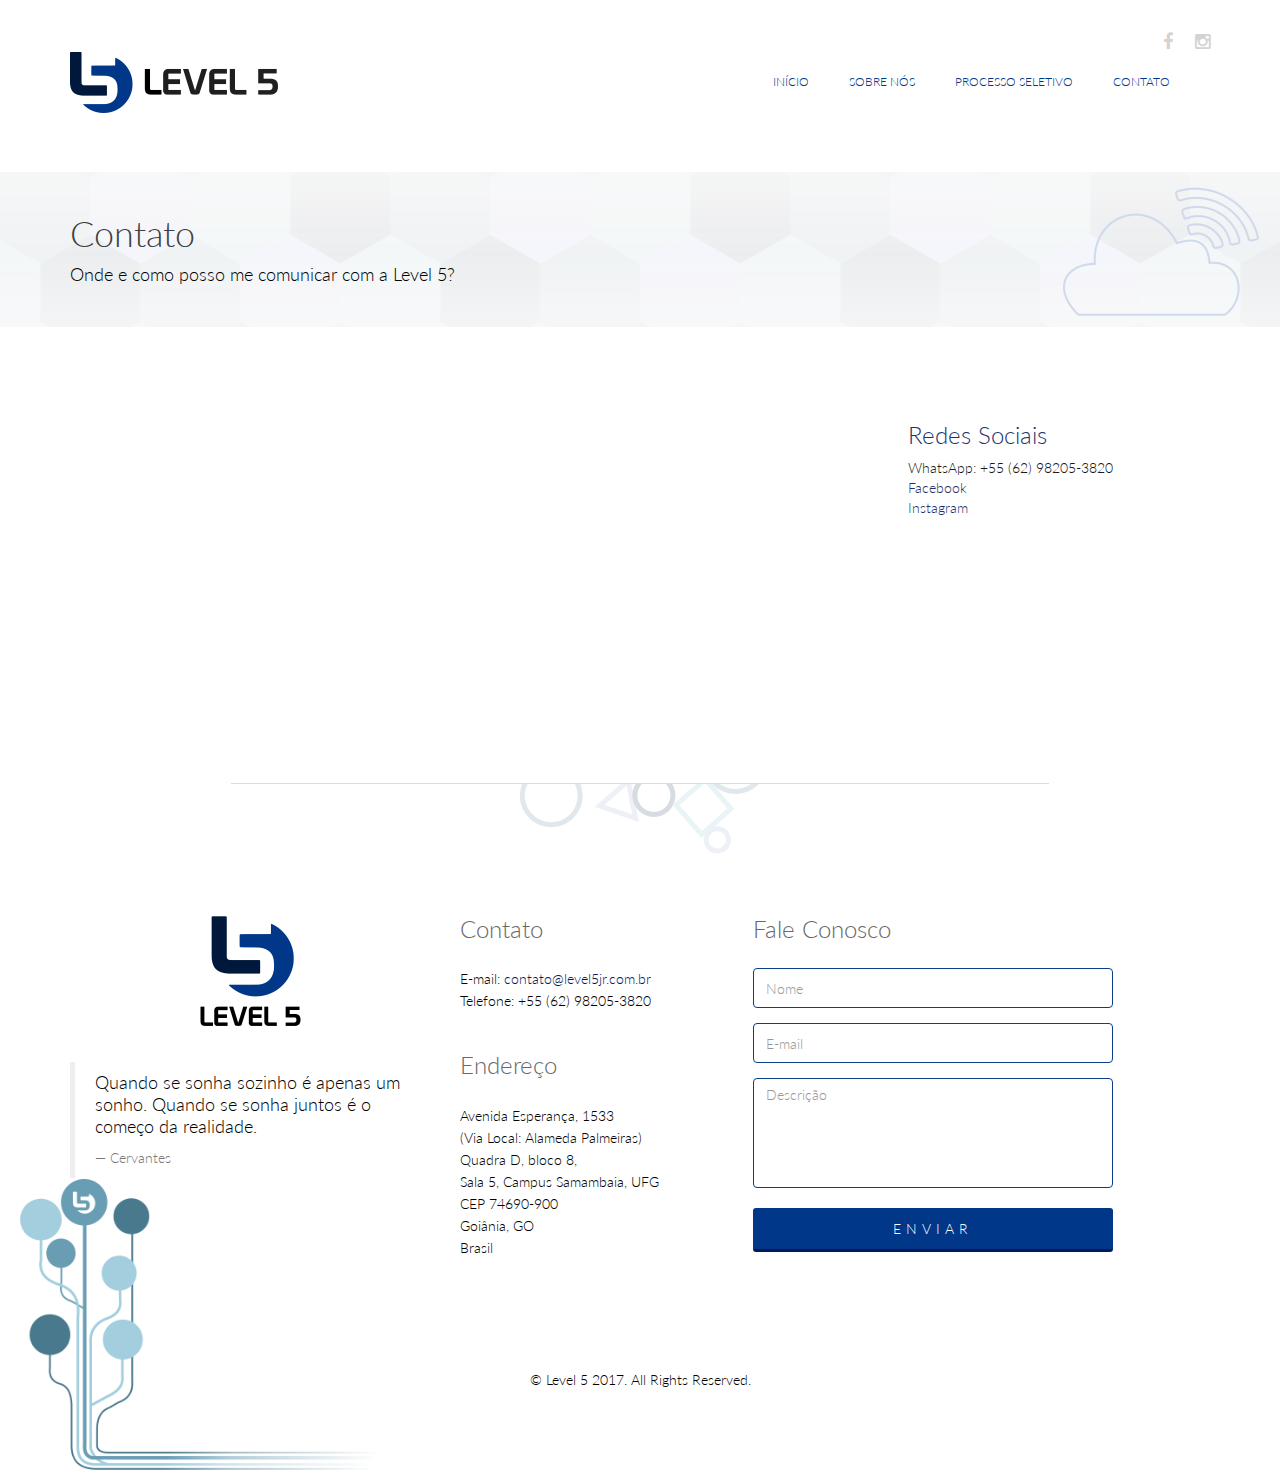
<file: contato.html>
<!DOCTYPE html>
<html lang="en">
<head>
    <meta charset="utf-8">
    <meta name="viewport" content="width=device-width, initial-scale=1.0">
    <meta name="description" content="">
    <meta name="author" content="">
    <title>Contato</title>
    <link href="css/bootstrap.min.css" rel="stylesheet">
    <link href="css/font-awesome.min.css" rel="stylesheet">
    <link href="css/prettyPhoto.css" rel="stylesheet"> 
    <link href="css/animate.min.css" rel="stylesheet"> 
	<link href="css/main.css" rel="stylesheet">
	<link href="css/responsive.css" rel="stylesheet">


    <script type="text/javascript" src="js/jquery.js"></script>
    <script>
        $(function(){ 
            $("#footerBody").load("footer.html"); 
        });
    </script>

    <!--[if lt IE 9]>
	    <script src="js/html5shiv.js"></script>
	    <script src="js/respond.min.js"></script>
    <![endif]-->       
    <link rel="shortcut icon" href="images/ico/favicon.ico">
    <link rel="apple-touch-icon-precomposed" sizes="144x144" href="images/ico/apple-touch-icon-144-precomposed.png">
    <link rel="apple-touch-icon-precomposed" sizes="114x114" href="images/ico/apple-touch-icon-114-precomposed.png">
    <link rel="apple-touch-icon-precomposed" sizes="72x72" href="images/ico/apple-touch-icon-72-precomposed.png">
    <link rel="apple-touch-icon-precomposed" href="images/ico/apple-touch-icon-57-precomposed.png">

    <!--Analytics-->
    <script>
        (function(i,s,o,g,r,a,m){i['GoogleAnalyticsObject']=r;i[r]=i[r]||function(){
        (i[r].q=i[r].q||[]).push(arguments)},i[r].l=1*new Date();a=s.createElement(o),
        m=s.getElementsByTagName(o)[0];a.async=1;a.src=g;m.parentNode.insertBefore(a,m)
        })(window,document,'script','https://www.google-analytics.com/analytics.js','ga');
        ga('create', 'UA-100625748-1', 'auto');
        ga('send', 'pageview');
    </script><!--/Analytics-->
</head><!--/head-->

<body>
	<header id="header">      
        <div class="container">
            <div class="row">
                <div class="col-sm-12 overflow">
                   <div class="social-icons pull-right">
                        <ul class="nav nav-pills">
                            <li><a href="https://www.facebook.com/level5jr" target="_blank"><i class="fa fa-facebook"></i></a></li>
                            <li><a href="https://www.instagram.com/level5jr" target="_blank"><i class="fa fa-instagram"></i></a></li>
                        </ul>
                    </div> 
                </div>
             </div>
        </div>
        <div class="navbar navbar-inverse" role="banner">
            <div class="container">
                <div class="navbar-header">
                    <button type="button" class="navbar-toggle" data-toggle="collapse" data-target=".navbar-collapse">
                        <span class="sr-only">Ativar Navegação</span>
                        <span class="icon-bar"></span>
                        <span class="icon-bar"></span>
                        <span class="icon-bar"></span>
                    </button>

                    <a class="navbar-brand" href="https://level5jr.com.br/">
                        <h1><img src="images/logo.png" alt="logo"></h1>
                    </a>
                    
                </div>
                <div class="collapse navbar-collapse">
                    <ul class="nav navbar-nav navbar-right">
                        <li class="active"><a href="home">Início</a></li>
                        <li class="active"><a href="sobre-nos">Sobre Nós</a></li>
                        <li class="active"><a href="processo-seletivo">Processo Seletivo</a></li>
                        <li class="active"><a href="contato">Contato</a></li>                   
                    </ul>
                </div>
            </div>
        </div>
    </header>
    <!--/#header-->    

    <section id="page-breadcrumb">
        <div class="vertical-center sun">
             <div class="container">
                <div class="row">
                    <div class="action">
                        <div class="col-sm-12">
                            <h1 class="title">Contato</h1>
                            <p>Onde e como posso me comunicar com a Level 5?</p>
                        </div>                        
                    </div>
                </div>
            </div>
        </div>
   </section>
    <!--/#action-->

    <section id="map-section">
        <div class="container">
            <!--<div id="gmap"></div>-->
            <iframe src="https://www.google.com/maps/embed?pb=!1m18!1m12!1m3!1d3823.4597892610323!2d-49.267877384442876!3d-16.603677847803702!2m3!1f0!2f0!3f0!3m2!1i1024!2i768!4f13.1!3m3!1m2!1s0x935ef34a3af34a83%3A0x85ab28395dfb6a8!2sLevel+5+Junior!5e0!3m2!1spt-BR!2sbr!4v1566353298832!5m2!1spt-BR!2sbr" width="1140" height="350" frameborder="0" style="border:0" allowfullscreen></iframe>
            <div class="contact-info">
                <h2>Redes Sociais</h2>
                <address>
                WhatsApp: +55 (62) 98205-3820 <br> 
                <a href="https://www.facebook.com/level5jr">Facebook</a><br> 
                <a href="https://www.instagram.com/level5jr">Instagram</a><br> 
                </address>
            </div>
        </div>
    </section> <!--/#map-section-->        

    <footer id="footer">
        <div id="footerBody"></div>
    </footer>
    <!--/#footer-->


    <script type="text/javascript" src="js/jquery.js"></script>
    <script type="text/javascript" src="js/bootstrap.min.js"></script>
    <script type="text/javascript" src="https://maps.google.com/maps/api/js?sensor=true"></script>
    <script type="text/javascript" src="js/gmaps.js"></script>
    <script type="text/javascript" src="js/wow.min.js"></script>
    <script type="text/javascript" src="js/main.js"></script>   
</body>
</html>
</file>
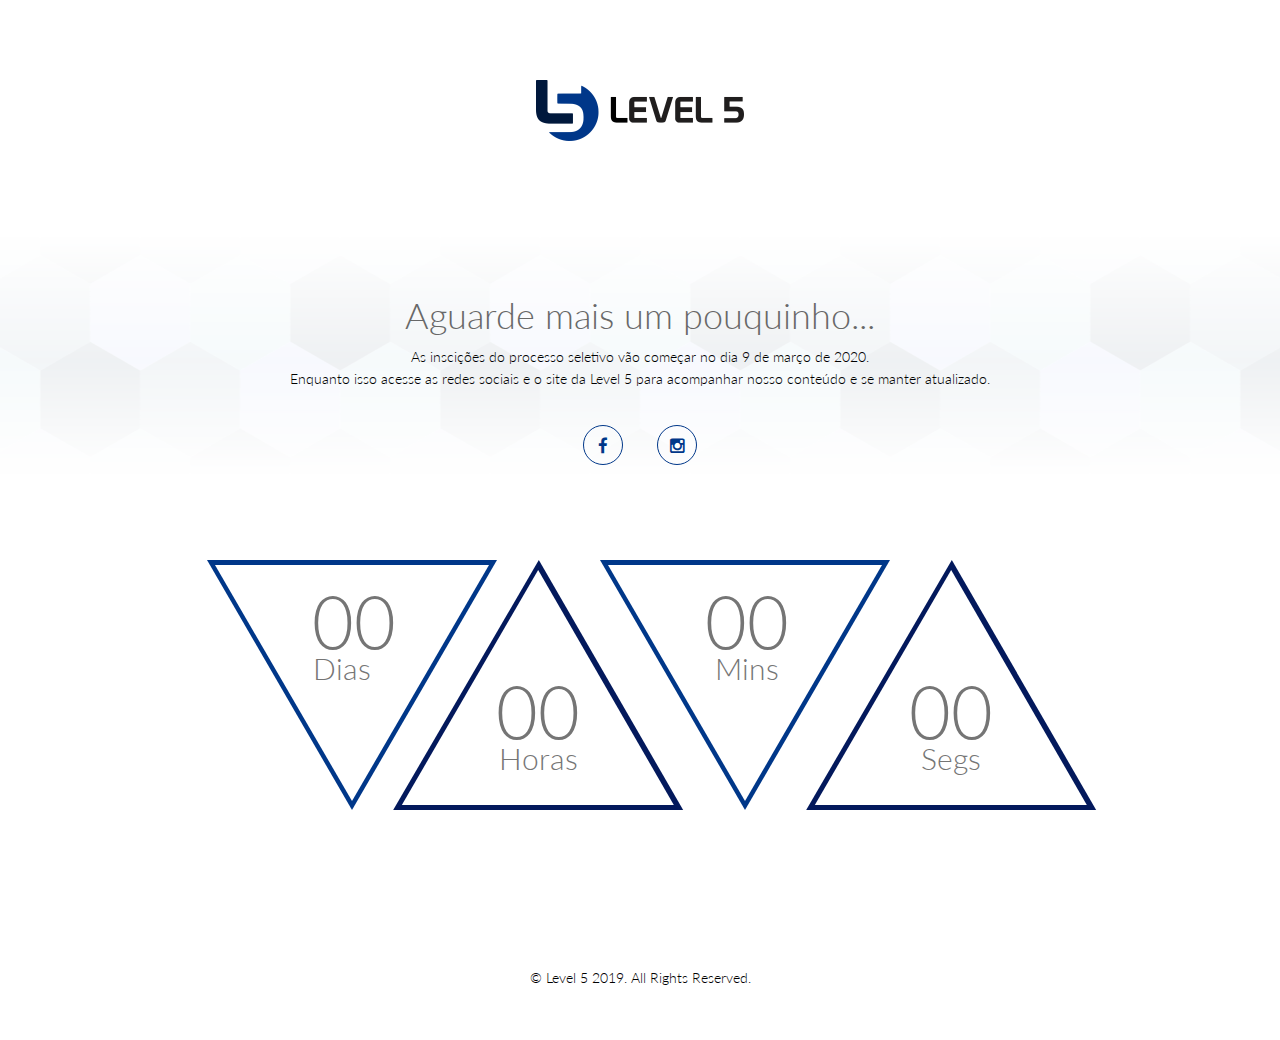
<file: processo-seletivo.html>
<!DOCTYPE html>
<html lang="en">
<head>
    <meta charset="utf-8">
    <meta name="viewport" content="width=device-width, initial-scale=1.0">
    <meta name="description" content="">
    <meta name="author" content="">
    <title>Processo Seletivo Level 5</title>
    <link href="css/bootstrap.min.css" rel="stylesheet">
    <link href="css/font-awesome.min.css" rel="stylesheet"> 
    <link href="css/main.css" rel="stylesheet">
    <link href="css/responsive.css" rel="stylesheet">

    <!--[if lt IE 9]>
        <script src="js/html5shiv.js"></script>
        <script src="js/respond.min.js"></script>
    <![endif]-->       
    <link rel="shortcut icon" href="images/ico/favicon.ico">
    <link rel="apple-touch-icon-precomposed" sizes="144x144" href="images/ico/apple-touch-icon-144-precomposed.png">
    <link rel="apple-touch-icon-precomposed" sizes="114x114" href="images/ico/apple-touch-icon-114-precomposed.png">
    <link rel="apple-touch-icon-precomposed" sizes="72x72" href="images/ico/apple-touch-icon-72-precomposed.png">
    <link rel="apple-touch-icon-precomposed" href="images/ico/apple-touch-icon-57-precomposed.png">

    <!--Analytics-->
    <script>
        (function(i,s,o,g,r,a,m){i['GoogleAnalyticsObject']=r;i[r]=i[r]||function(){
        (i[r].q=i[r].q||[]).push(arguments)},i[r].l=1*new Date();a=s.createElement(o),
        m=s.getElementsByTagName(o)[0];a.async=1;a.src=g;m.parentNode.insertBefore(a,m)
        })(window,document,'script','https://www.google-analytics.com/analytics.js','ga');
        ga('create', 'UA-100625748-1', 'auto');
        ga('send', 'pageview');
    </script><!--/Analytics-->
</head><!--/head-->

<body>
    <div class="logo-image">                                
       <a href="https://level5jr.com.br/"><img class="img-responsive" src="images/logo.png" alt=""> </a> 
    </div>
     <section id="coming-soon">        
         <div class="container">
            <div class="row">
                <div class="col-sm-8 col-sm-offset-2">                    
                    <div class="text-center coming-content">
                        <h1>Aguarde mais um pouquinho...</h1>
                        <p>As inscições do processo seletivo vão começar no dia 9 de março de 2020.<br />Enquanto isso acesse as redes sociais e o site da Level 5 para acompanhar nosso conteúdo e se manter atualizado.</p>                           
                        <div class="social-link">
                            <span><a href="https://www.facebook.com/level5jr"><i class="fa fa-facebook"></i></a></span>
                            <span><a href="https://www.instagram.com/level5jr"><i class="fa fa-instagram"></i></a></span>
                        </div>
                    </div>                    
                </div>
                <div class="col-sm-12">
                    <div class="time-count">
                        <ul id="countdown">
                            <li class="angle-one">
                                <span class="days time-font">00</span>
                                <p>Dias</p>
                            </li>
                            <li class="angle-two">
                                <span class="hours time-font">00</span>
                                <p>Horas</p>
                            </li>
                            <li class="angle-one">
                                <span class="minutes time-font">00</span>
                                <p class="minute">Mins</p>
                            </li>                            
                            <li class="angle-two">
                                <span class="seconds time-font">00</span>
                                <p>Segs</p>
                            </li>               
                        </ul>   
                    </div>
                </div>
            </div>
        </div>       
    </section>

    <section id="coming-soon-footer" class="container">
        <div class="row">
            <div class="col-sm-12">
                <div class="text-center">
                    <p>&copy; Level 5 2019. All Rights Reserved.</a></p>
                </div>
            </div>
        </div>       
    </section>
    

    <script type="text/javascript" src="js/jquery.js"></script>
    <script type="text/javascript" src="js/bootstrap.min.js"></script>
    <script type="text/javascript" src="js/wow.min.js"></script>
    <script type="text/javascript" src="js/coundown-timer.js"></script>
    <script type="text/javascript" src="js/main.js"></script>
    <script type="text/javascript">
        //Countdown js
        $("#countdown").countdown({
            date: "9 march 2020 20:00:00",
            format: "on"
        },      
        function() {
            // callback function


            $("#countdown").css({"visibility": "visible"});
            $(".social-link").css({"visibility": "visible"});
            //$(".coming-content h1").text("Aguarde um momentinho");
            //$(".coming-content p").text("Redirecionando para o formulário de inscrição");
            //setTimeout(
            //function() {
            //    location.href="inscricoes.html"
            //}, 2000);
            

        });
    </script>
    
</body>
</html>
</file>
<file: css/prettyPhoto.css>
div.pp_default .pp_top,div.pp_default .pp_top .pp_middle,div.pp_default .pp_top .pp_left,div.pp_default .pp_top .pp_right,div.pp_default .pp_bottom,div.pp_default .pp_bottom .pp_left,div.pp_default .pp_bottom .pp_middle,div.pp_default .pp_bottom .pp_right{height:13px}
div.pp_default .pp_top .pp_left{background:url(../images/prettyPhoto/default/sprite.png) -78px -93px no-repeat}
div.pp_default .pp_top .pp_middle{background:url(../images/prettyPhoto/default/sprite_x.png) top left repeat-x}
div.pp_default .pp_top .pp_right{background:url(../images/prettyPhoto/default/sprite.png) -112px -93px no-repeat}
div.pp_default .pp_content .ppt{color:#f8f8f8}
div.pp_default .pp_content_container .pp_left{background:url(../images/prettyPhoto/default/sprite_y.png) -7px 0 repeat-y;padding-left:13px}
div.pp_default .pp_content_container .pp_right{background:url(../images/prettyPhoto/default/sprite_y.png) top right repeat-y;padding-right:13px}
div.pp_default .pp_next:hover{background:url(../images/prettyPhoto/default/sprite_next.png) center right no-repeat;cursor:pointer}
div.pp_default .pp_previous:hover{background:url(../images/prettyPhoto/default/sprite_prev.png) center left no-repeat;cursor:pointer}
div.pp_default .pp_expand{background:url(../images/prettyPhoto/default/sprite.png) 0 -29px no-repeat;cursor:pointer;width:28px;height:28px}
div.pp_default .pp_expand:hover{background:url(../images/prettyPhoto/default/sprite.png) 0 -56px no-repeat;cursor:pointer}
div.pp_default .pp_contract{background:url(../images/prettyPhoto/default/sprite.png) 0 -84px no-repeat;cursor:pointer;width:28px;height:28px}
div.pp_default .pp_contract:hover{background:url(../images/prettyPhoto/default/sprite.png) 0 -113px no-repeat;cursor:pointer}
div.pp_default .pp_close{width:30px;height:30px;background:url(../images/prettyPhoto/default/sprite.png) 2px 1px no-repeat;cursor:pointer}
div.pp_default .pp_gallery ul li a{background:url(../images/prettyPhoto/default/default_thumb.png) center center #f8f8f8;border:1px solid #aaa}
div.pp_default .pp_social{margin-top:7px}
div.pp_default .pp_gallery a.pp_arrow_previous,div.pp_default .pp_gallery a.pp_arrow_next{position:static;left:auto}
div.pp_default .pp_nav .pp_play,div.pp_default .pp_nav .pp_pause{background:url(../images/prettyPhoto/default/sprite.png) -51px 1px no-repeat;height:30px;width:30px}
div.pp_default .pp_nav .pp_pause{background-position:-51px -29px}
div.pp_default a.pp_arrow_previous,div.pp_default a.pp_arrow_next{background:url(../images/prettyPhoto/default/sprite.png) -31px -3px no-repeat;height:20px;width:20px;margin:4px 0 0}
div.pp_default a.pp_arrow_next{left:52px;background-position:-82px -3px}
div.pp_default .pp_content_container .pp_details{margin-top:5px}
div.pp_default .pp_nav{clear:none;height:30px;width:110px;position:relative}
div.pp_default .pp_nav .currentTextHolder{font-family:Georgia;font-style:italic;color:#999;font-size:11px;left:75px;line-height:25px;position:absolute;top:2px;margin:0;padding:0 0 0 10px}
div.pp_default .pp_close:hover,div.pp_default .pp_nav .pp_play:hover,div.pp_default .pp_nav .pp_pause:hover,div.pp_default .pp_arrow_next:hover,div.pp_default .pp_arrow_previous:hover{opacity:0.7}
div.pp_default .pp_description{font-size:11px;font-weight:700;line-height:14px;margin:5px 50px 5px 0}
div.pp_default .pp_bottom .pp_left{background:url(../images/prettyPhoto/default/sprite.png) -78px -127px no-repeat}
div.pp_default .pp_bottom .pp_middle{background:url(../images/prettyPhoto/default/sprite_x.png) bottom left repeat-x}
div.pp_default .pp_bottom .pp_right{background:url(../images/prettyPhoto/default/sprite.png) -112px -127px no-repeat}
div.pp_default .pp_loaderIcon{background:url(../images/prettyPhoto/default/loader.gif) center center no-repeat}
div.light_rounded .pp_top .pp_left{background:url(../images/prettyPhoto/light_rounded/sprite.png) -88px -53px no-repeat}
div.light_rounded .pp_top .pp_right{background:url(../images/prettyPhoto/light_rounded/sprite.png) -110px -53px no-repeat}
div.light_rounded .pp_next:hover{background:url(../images/prettyPhoto/light_rounded/btnNext.png) center right no-repeat;cursor:pointer}
div.light_rounded .pp_previous:hover{background:url(../images/prettyPhoto/light_rounded/btnPrevious.png) center left no-repeat;cursor:pointer}
div.light_rounded .pp_expand{background:url(../images/prettyPhoto/light_rounded/sprite.png) -31px -26px no-repeat;cursor:pointer}
div.light_rounded .pp_expand:hover{background:url(../images/prettyPhoto/light_rounded/sprite.png) -31px -47px no-repeat;cursor:pointer}
div.light_rounded .pp_contract{background:url(../images/prettyPhoto/light_rounded/sprite.png) 0 -26px no-repeat;cursor:pointer}
div.light_rounded .pp_contract:hover{background:url(../images/prettyPhoto/light_rounded/sprite.png) 0 -47px no-repeat;cursor:pointer}
div.light_rounded .pp_close{width:75px;height:22px;background:url(../images/prettyPhoto/light_rounded/sprite.png) -1px -1px no-repeat;cursor:pointer}
div.light_rounded .pp_nav .pp_play{background:url(../images/prettyPhoto/light_rounded/sprite.png) -1px -100px no-repeat;height:15px;width:14px}
div.light_rounded .pp_nav .pp_pause{background:url(../images/prettyPhoto/light_rounded/sprite.png) -24px -100px no-repeat;height:15px;width:14px}
div.light_rounded .pp_arrow_previous{background:url(../images/prettyPhoto/light_rounded/sprite.png) 0 -71px no-repeat}
div.light_rounded .pp_arrow_next{background:url(../images/prettyPhoto/light_rounded/sprite.png) -22px -71px no-repeat}
div.light_rounded .pp_bottom .pp_left{background:url(../images/prettyPhoto/light_rounded/sprite.png) -88px -80px no-repeat}
div.light_rounded .pp_bottom .pp_right{background:url(../images/prettyPhoto/light_rounded/sprite.png) -110px -80px no-repeat}
div.dark_rounded .pp_top .pp_left{background:url(../images/prettyPhoto/dark_rounded/sprite.png) -88px -53px no-repeat}
div.dark_rounded .pp_top .pp_right{background:url(../images/prettyPhoto/dark_rounded/sprite.png) -110px -53px no-repeat}
div.dark_rounded .pp_content_container .pp_left{background:url(../images/prettyPhoto/dark_rounded/contentPattern.png) top left repeat-y}
div.dark_rounded .pp_content_container .pp_right{background:url(../images/prettyPhoto/dark_rounded/contentPattern.png) top right repeat-y}
div.dark_rounded .pp_next:hover{background:url(../images/prettyPhoto/dark_rounded/btnNext.png) center right no-repeat;cursor:pointer}
div.dark_rounded .pp_previous:hover{background:url(../images/prettyPhoto/dark_rounded/btnPrevious.png) center left no-repeat;cursor:pointer}
div.dark_rounded .pp_expand{background:url(../images/prettyPhoto/dark_rounded/sprite.png) -31px -26px no-repeat;cursor:pointer}
div.dark_rounded .pp_expand:hover{background:url(../images/prettyPhoto/dark_rounded/sprite.png) -31px -47px no-repeat;cursor:pointer}
div.dark_rounded .pp_contract{background:url(../images/prettyPhoto/dark_rounded/sprite.png) 0 -26px no-repeat;cursor:pointer}
div.dark_rounded .pp_contract:hover{background:url(../images/prettyPhoto/dark_rounded/sprite.png) 0 -47px no-repeat;cursor:pointer}
div.dark_rounded .pp_close{width:75px;height:22px;background:url(../images/prettyPhoto/dark_rounded/sprite.png) -1px -1px no-repeat;cursor:pointer}
div.dark_rounded .pp_description{margin-right:85px;color:#fff}
div.dark_rounded .pp_nav .pp_play{background:url(../images/prettyPhoto/dark_rounded/sprite.png) -1px -100px no-repeat;height:15px;width:14px}
div.dark_rounded .pp_nav .pp_pause{background:url(../images/prettyPhoto/dark_rounded/sprite.png) -24px -100px no-repeat;height:15px;width:14px}
div.dark_rounded .pp_arrow_previous{background:url(../images/prettyPhoto/dark_rounded/sprite.png) 0 -71px no-repeat}
div.dark_rounded .pp_arrow_next{background:url(../images/prettyPhoto/dark_rounded/sprite.png) -22px -71px no-repeat}
div.dark_rounded .pp_bottom .pp_left{background:url(../images/prettyPhoto/dark_rounded/sprite.png) -88px -80px no-repeat}
div.dark_rounded .pp_bottom .pp_right{background:url(../images/prettyPhoto/dark_rounded/sprite.png) -110px -80px no-repeat}
div.dark_rounded .pp_loaderIcon{background:url(../images/prettyPhoto/dark_rounded/loader.gif) center center no-repeat}
div.dark_square .pp_left,div.dark_square .pp_middle,div.dark_square .pp_right,div.dark_square .pp_content{background:#000}
div.dark_square .pp_description{color:#fff;margin:0 85px 0 0}
div.dark_square .pp_loaderIcon{background:url(../images/prettyPhoto/dark_square/loader.gif) center center no-repeat}
div.dark_square .pp_expand{background:url(../images/prettyPhoto/dark_square/sprite.png) -31px -26px no-repeat;cursor:pointer}
div.dark_square .pp_expand:hover{background:url(../images/prettyPhoto/dark_square/sprite.png) -31px -47px no-repeat;cursor:pointer}
div.dark_square .pp_contract{background:url(../images/prettyPhoto/dark_square/sprite.png) 0 -26px no-repeat;cursor:pointer}
div.dark_square .pp_contract:hover{background:url(../images/prettyPhoto/dark_square/sprite.png) 0 -47px no-repeat;cursor:pointer}
div.dark_square .pp_close{width:75px;height:22px;background:url(../images/prettyPhoto/dark_square/sprite.png) -1px -1px no-repeat;cursor:pointer}
div.dark_square .pp_nav{clear:none}
div.dark_square .pp_nav .pp_play{background:url(../images/prettyPhoto/dark_square/sprite.png) -1px -100px no-repeat;height:15px;width:14px}
div.dark_square .pp_nav .pp_pause{background:url(../images/prettyPhoto/dark_square/sprite.png) -24px -100px no-repeat;height:15px;width:14px}
div.dark_square .pp_arrow_previous{background:url(../images/prettyPhoto/dark_square/sprite.png) 0 -71px no-repeat}
div.dark_square .pp_arrow_next{background:url(../images/prettyPhoto/dark_square/sprite.png) -22px -71px no-repeat}
div.dark_square .pp_next:hover{background:url(../images/prettyPhoto/dark_square/btnNext.png) center right no-repeat;cursor:pointer}
div.dark_square .pp_previous:hover{background:url(../images/prettyPhoto/dark_square/btnPrevious.png) center left no-repeat;cursor:pointer}
div.light_square .pp_expand{background:url(../images/prettyPhoto/light_square/sprite.png) -31px -26px no-repeat;cursor:pointer}
div.light_square .pp_expand:hover{background:url(../images/prettyPhoto/light_square/sprite.png) -31px -47px no-repeat;cursor:pointer}
div.light_square .pp_contract{background:url(../images/prettyPhoto/light_square/sprite.png) 0 -26px no-repeat;cursor:pointer}
div.light_square .pp_contract:hover{background:url(../images/prettyPhoto/light_square/sprite.png) 0 -47px no-repeat;cursor:pointer}
div.light_square .pp_close{width:75px;height:22px;background:url(../images/prettyPhoto/light_square/sprite.png) -1px -1px no-repeat;cursor:pointer}
div.light_square .pp_nav .pp_play{background:url(../images/prettyPhoto/light_square/sprite.png) -1px -100px no-repeat;height:15px;width:14px}
div.light_square .pp_nav .pp_pause{background:url(../images/prettyPhoto/light_square/sprite.png) -24px -100px no-repeat;height:15px;width:14px}
div.light_square .pp_arrow_previous{background:url(../images/prettyPhoto/light_square/sprite.png) 0 -71px no-repeat}
div.light_square .pp_arrow_next{background:url(../images/prettyPhoto/light_square/sprite.png) -22px -71px no-repeat}
div.light_square .pp_next:hover{background:url(../images/prettyPhoto/light_square/btnNext.png) center right no-repeat;cursor:pointer}
div.light_square .pp_previous:hover{background:url(../images/prettyPhoto/light_square/btnPrevious.png) center left no-repeat;cursor:pointer}
div.facebook .pp_top .pp_left{background:url(../images/prettyPhoto/facebook/sprite.png) -88px -53px no-repeat}
div.facebook .pp_top .pp_middle{background:url(../images/prettyPhoto/facebook/contentPatternTop.png) top left repeat-x}
div.facebook .pp_top .pp_right{background:url(../images/prettyPhoto/facebook/sprite.png) -110px -53px no-repeat}
div.facebook .pp_content_container .pp_left{background:url(../images/prettyPhoto/facebook/contentPatternLeft.png) top left repeat-y}
div.facebook .pp_content_container .pp_right{background:url(../images/prettyPhoto/facebook/contentPatternRight.png) top right repeat-y}
div.facebook .pp_expand{background:url(../images/prettyPhoto/facebook/sprite.png) -31px -26px no-repeat;cursor:pointer}
div.facebook .pp_expand:hover{background:url(../images/prettyPhoto/facebook/sprite.png) -31px -47px no-repeat;cursor:pointer}
div.facebook .pp_contract{background:url(../images/prettyPhoto/facebook/sprite.png) 0 -26px no-repeat;cursor:pointer}
div.facebook .pp_contract:hover{background:url(../images/prettyPhoto/facebook/sprite.png) 0 -47px no-repeat;cursor:pointer}
div.facebook .pp_close{width:22px;height:22px;background:url(../images/prettyPhoto/facebook/sprite.png) -1px -1px no-repeat;cursor:pointer}
div.facebook .pp_description{margin:0 37px 0 0}
div.facebook .pp_loaderIcon{background:url(../images/prettyPhoto/facebook/loader.gif) center center no-repeat}
div.facebook .pp_arrow_previous{background:url(../images/prettyPhoto/facebook/sprite.png) 0 -71px no-repeat;height:22px;margin-top:0;width:22px}
div.facebook .pp_arrow_previous.disabled{background-position:0 -96px;cursor:default}
div.facebook .pp_arrow_next{background:url(../images/prettyPhoto/facebook/sprite.png) -32px -71px no-repeat;height:22px;margin-top:0;width:22px}
div.facebook .pp_arrow_next.disabled{background-position:-32px -96px;cursor:default}
div.facebook .pp_nav{margin-top:0}
div.facebook .pp_nav p{font-size:15px;padding:0 3px 0 4px}
div.facebook .pp_nav .pp_play{background:url(../images/prettyPhoto/facebook/sprite.png) -1px -123px no-repeat;height:22px;width:22px}
div.facebook .pp_nav .pp_pause{background:url(../images/prettyPhoto/facebook/sprite.png) -32px -123px no-repeat;height:22px;width:22px}
div.facebook .pp_next:hover{background:url(../images/prettyPhoto/facebook/btnNext.png) center right no-repeat;cursor:pointer}
div.facebook .pp_previous:hover{background:url(../images/prettyPhoto/facebook/btnPrevious.png) center left no-repeat;cursor:pointer}
div.facebook .pp_bottom .pp_left{background:url(../images/prettyPhoto/facebook/sprite.png) -88px -80px no-repeat}
div.facebook .pp_bottom .pp_middle{background:url(../images/prettyPhoto/facebook/contentPatternBottom.png) top left repeat-x}
div.facebook .pp_bottom .pp_right{background:url(../images/prettyPhoto/facebook/sprite.png) -110px -80px no-repeat}
div.pp_pic_holder a:focus{outline:none}
div.pp_overlay{background:#000;display:none;left:0;position:absolute;top:0;width:100%;z-index:9500}
div.pp_pic_holder{display:none;position:absolute;width:100px;z-index:10000}
.pp_content{height:40px;min-width:40px}
* html .pp_content{width:40px}
.pp_content_container{position:relative;text-align:left;width:100%}
.pp_content_container .pp_left{padding-left:20px}
.pp_content_container .pp_right{padding-right:20px}
.pp_content_container .pp_details{float:left;margin:10px 0 2px}
.pp_description{display:none;margin:0}
.pp_social{float:left;margin:0}
.pp_social .facebook{float:left;margin-left:5px;width:55px;overflow:hidden}
.pp_social .twitter{float:left}
.pp_nav{clear:right;float:left;margin:3px 10px 0 0}
.pp_nav p{float:left;white-space:nowrap;margin:2px 4px}
.pp_nav .pp_play,.pp_nav .pp_pause{float:left;margin-right:4px;text-indent:-10000px}
a.pp_arrow_previous,a.pp_arrow_next{display:block;float:left;height:15px;margin-top:3px;overflow:hidden;text-indent:-10000px;width:14px}
.pp_hoverContainer{position:absolute;top:0;width:100%;z-index:2000}
.pp_gallery{display:none;left:50%;margin-top:-50px;position:absolute;z-index:10000}
.pp_gallery div{float:left;overflow:hidden;position:relative}
.pp_gallery ul{float:left;height:35px;position:relative;white-space:nowrap;margin:0 0 0 5px;padding:0}
.pp_gallery ul a{border:1px rgba(0,0,0,0.5) solid;display:block;float:left;height:33px;overflow:hidden}
.pp_gallery ul a img{border:0}
.pp_gallery li{display:block;float:left;margin:0 5px 0 0;padding:0}
.pp_gallery li.default a{background:url(../images/prettyPhoto/facebook/default_thumbnail.gif) 0 0 no-repeat;display:block;height:33px;width:50px}
.pp_gallery .pp_arrow_previous,.pp_gallery .pp_arrow_next{margin-top:7px!important}
a.pp_next{background:url(../images/prettyPhoto/light_rounded/btnNext.png) 10000px 10000px no-repeat;display:block;float:right;height:100%;text-indent:-10000px;width:49%}
a.pp_previous{background:url(../images/prettyPhoto/light_rounded/btnNext.png) 10000px 10000px no-repeat;display:block;float:left;height:100%;text-indent:-10000px;width:49%}
a.pp_expand,a.pp_contract{cursor:pointer;display:none;height:20px;position:absolute;right:30px;text-indent:-10000px;top:10px;width:20px;z-index:20000}
a.pp_close{position:absolute;right:0;top:0;display:block;line-height:22px;text-indent:-10000px}
.pp_loaderIcon{display:block;height:24px;left:50%;position:absolute;top:50%;width:24px;margin:-12px 0 0 -12px}
#pp_full_res{line-height:1!important}
#pp_full_res .pp_inline{text-align:left}
#pp_full_res .pp_inline p{margin:0 0 15px}
div.ppt{color:#fff;display:none;font-size:17px;z-index:9999;margin:0 0 5px 15px}
div.pp_default .pp_content,div.light_rounded .pp_content{background-color:#fff}
div.pp_default #pp_full_res .pp_inline,div.light_rounded .pp_content .ppt,div.light_rounded #pp_full_res .pp_inline,div.light_square .pp_content .ppt,div.light_square #pp_full_res .pp_inline,div.facebook .pp_content .ppt,div.facebook #pp_full_res .pp_inline{color:#000}
div.pp_default .pp_gallery ul li a:hover,div.pp_default .pp_gallery ul li.selected a,.pp_gallery ul a:hover,.pp_gallery li.selected a{border-color:#fff}
div.pp_default .pp_details,div.light_rounded .pp_details,div.dark_rounded .pp_details,div.dark_square .pp_details,div.light_square .pp_details,div.facebook .pp_details{position:relative}
div.light_rounded .pp_top .pp_middle,div.light_rounded .pp_content_container .pp_left,div.light_rounded .pp_content_container .pp_right,div.light_rounded .pp_bottom .pp_middle,div.light_square .pp_left,div.light_square .pp_middle,div.light_square .pp_right,div.light_square .pp_content,div.facebook .pp_content{background:#fff}
div.light_rounded .pp_description,div.light_square .pp_description{margin-right:85px}
div.light_rounded .pp_gallery a.pp_arrow_previous,div.light_rounded .pp_gallery a.pp_arrow_next,div.dark_rounded .pp_gallery a.pp_arrow_previous,div.dark_rounded .pp_gallery a.pp_arrow_next,div.dark_square .pp_gallery a.pp_arrow_previous,div.dark_square .pp_gallery a.pp_arrow_next,div.light_square .pp_gallery a.pp_arrow_previous,div.light_square .pp_gallery a.pp_arrow_next{margin-top:12px!important}
div.light_rounded .pp_arrow_previous.disabled,div.dark_rounded .pp_arrow_previous.disabled,div.dark_square .pp_arrow_previous.disabled,div.light_square .pp_arrow_previous.disabled{background-position:0 -87px;cursor:default}
div.light_rounded .pp_arrow_next.disabled,div.dark_rounded .pp_arrow_next.disabled,div.dark_square .pp_arrow_next.disabled,div.light_square .pp_arrow_next.disabled{background-position:-22px -87px;cursor:default}
div.light_rounded .pp_loaderIcon,div.light_square .pp_loaderIcon{background:url(../images/prettyPhoto/light_rounded/loader.gif) center center no-repeat}
div.dark_rounded .pp_top .pp_middle,div.dark_rounded .pp_content,div.dark_rounded .pp_bottom .pp_middle{background:url(../images/prettyPhoto/dark_rounded/contentPattern.png) top left repeat}
div.dark_rounded .currentTextHolder,div.dark_square .currentTextHolder{color:#c4c4c4}
div.dark_rounded #pp_full_res .pp_inline,div.dark_square #pp_full_res .pp_inline{color:#fff}
.pp_top,.pp_bottom{height:20px;position:relative}
* html .pp_top,* html .pp_bottom{padding:0 20px}
.pp_top .pp_left,.pp_bottom .pp_left{height:20px;left:0;position:absolute;width:20px}
.pp_top .pp_middle,.pp_bottom .pp_middle{height:20px;left:20px;position:absolute;right:20px}
* html .pp_top .pp_middle,* html .pp_bottom .pp_middle{left:0;position:static}
.pp_top .pp_right,.pp_bottom .pp_right{height:20px;left:auto;position:absolute;right:0;top:0;width:20px}
.pp_fade,.pp_gallery li.default a img{display:none}
</file>
<file: css/main.css>
@import url(https://fonts.googleapis.com/css?family=Lato:100,300,400,700);@import url(https://fonts.googleapis.com/css?family=Open+Sans:300italic,400italic,600italic,700italic,400,300,600,700);@import url(https://fonts.googleapis.com/css?family=Noto+Sans:400,700);body{background:#fff;font-family:'Lato', sans-serif;font-weight:300;font-size:14px;line-height:22px;color:#000;}
html{height:100%;}
a{color:#03195C;}
a:hover{outline:none;text-decoration:none;color:#436FB0;}
a:focus{outline:none;outline-offset:0;}
a{-webkit-transition:300ms;-moz-transition:300ms;-o-transition:300ms;transition:300ms;}
ul{list-style:none;}
h1, h2, h3, h4, h5, h6{font-family:'Lato', sans-serif;font-weight:300;}
h1{color:#686868;}
h2{font-size:24px;color:#686868;}
h3{font-size:18px;}
.overflow{overflow:hidden;}
.uppercase{text-transform:uppercase;}
.btn-common{font-size:14px;color:#797979;border:1px solid #436FB0;font-family:'Open Sans', sans-serif;font-weight:300;padding:10px 25px;}
#action .col-sm-5{position:absolute;top:0;height:100%;right:0;}
.btn-common:hover,
.btn-common:focus{outline:none;background:none;box-shadow:none;color:#003789;}
.align-right{text-align:right;}
.inline{display:inline-block;}
.padding{padding:65px 0;}
.padding-bottom{padding-bottom:65px;}
.padding-top{padding-top:90px;}
.padding-right{padding-right:80px;}
.padding-left{padding-left:80px;}
.margin-bottom{margin-bottom:35px;}
.carousel-indicators.visible-xs{height:20px;margin:0;padding:0;position:absolute;top:-35px;width:100%;left:0;}
.carousel-indicators.visible-xs li{border-color:#003789;border-width:2px;height:12px;margin:0 5px 0 0;width:12px;}
.carousel-indicators.visible-xs li.active{background:rgba(210, 153, 72, 0.7);}
#header{margin-bottom:0;padding:30px 0 60px 0;}
#header .navbar-inverse .container{position:relative;}
.search{position:absolute;top:20px;right:0;z-index:1;}
.search i{color:#436FB0;cursor:pointer;position:absolute;right:10px;top:2px;}
.field-toggle{position:relative;top:30px;right:15px;display:none;height:50px;}
.search-form{padding-left:10px;height:40px;font-size:18px;color:#818285;font-weight:300;outline:none;border:1px solid #436FB0;margin-top:20px;border-radius:4px;}
.social-icons ul li{padding:0 10px;}
.social-icons ul li:last-child{padding-right:0;}
.social-icons ul li a{font-size:18px;color:#d3d3d3;padding:0;}
.social-icons ul li a:hover,
.social-icons ul li a:focus{color:#436FB0;background:none;}
#header .navbar{background:#fff;border:0;margin-bottom:0;}
#header .navbar-toggle{margin-top:20px;}
#header .navbar-brand{padding:0;margin-left:0;}
#header .navbar-brand h1{padding:0;margin:0;}
#header .navbar-nav.navbar-right >li:last-child{margin-right:20px;}
#header .navbar-nav.navbar-right >li a{color:#000;font-size:12px;padding:20px;text-transform:uppercase;font-weight:300;}
#header .navbar-inverse .navbar-nav li.active > a,
#header .navbar-inverse .navbar-nav li.active > a:focus,
#header .navbar-nav.navbar-right li > a:hover,
.navbar-inverse .navbar-nav > .open > a{background-color:inherit;border:0;color:#003789;}
#header .navbar-inverse .navbar-nav li a:hover{color:#003789;}
ul.sub-menu{display:none;list-style:none;padding:0;margin:0;}
#header .navbar-nav li ul.sub-menu li a{color:#818285;padding:5px 0;font-size:13px;display:block;text-transform:capitalize;}
#header .navbar-nav li ul.sub-menu li .active{background:#F2F5FA;color:#003789;position:relative;}
#header .navbar-nav li ul.sub-menu li .active i{position:absolute;font-size:56px;top:-13px;color:#436FB0;}
#header .navbar-nav li ul.sub-menu li .active .fa-angle-right{left:-3px;}
#header .navbar-nav li ul.sub-menu li .active .fa-angle-left{right:-3px;}
#header .navbar-nav li ul.sub-menu li a:hover,
#header .navbar-nav li ul.sub-menu li a:focus{background:#F2F5FA;color:#003789;}
.fa-angle-down{padding-left:5px;}
.scaleIn{-webkit-animation-name:scaleIn;animation-name:scaleIn;}
@-webkit-keyframes scaleIn{0%{opacity:0;-webkit-transform:scale(0);transform:scale(0);}
100%{opacity:1;-webkit-transform:scale(1);transform:scale(1);}
}
@keyframes scaleIn{0%{opacity:0;-webkit-transform:scale(0);-ms-transform:scale(0);transform:scale(0);}
100%{opacity:1;-webkit-transform:scale(1);-ms-transform:scale(1);transform:scale(1);}
}
#footer{padding-bottom:75px;background-image:url(../images/home/footer.png);background-repeat:repeat-x;background-position:bottom;background-size:contain;}
#footer h1{margin-bottom:65px;margin-top:36px;}
#footer .bottom-separator{margin-bottom:60px;}
#message{height:110px;resize:none;}
.bottom > h2{margin-top:0;margin-bottom:26px;}
.bottom .media-body h3{margin-top:0;padding-left:25px;}
.bottom .media-body h3 a{color:#0B3E8A;}
.testimonial .media{margin-top:0;margin-bottom:25px;}
.testimonial .media>.pull-left{margin-right:25px;}
.testimonial .media>.pull-left img{margin-top:6px;}
.testimonial .media .media-body blockquote{padding-left:25px;padding-right:30px;position:relative;border-left:0;margin-bottom:0;}
.testimonial .media .media-body blockquote:before{position:absolute;left:5px;top:8px;content:'"';font-size:40px;color:#0B3E8A;font-family:'Noto Sans', sans-serif;transform:rotate(180deg);-ms-transform:rotate(180deg);-webkit-transform:rotate(180deg);line-height:0;}
.testimonial .media .media-body blockquote:after{position:absolute;right:30px;bottom:14px;content:'"';font-size:40px;color:#0B3E8A;font-family:'Noto Sans', sans-serif;line-height:0;}
.bottom > address{line-height:22px;margin-bottom:40px;}
.form-control{border:1px solid #0B3E8A;font-weight:300;outline:none;box-shadow:none;height:40px;}
.form-control:hover,
.form-control:focus{border-color:#003789;outline:none;box-shadow:none;}
.btn-submit{width:100%;background-color:#003789;color:#fff;font-size:14px;font-weight:300;letter-spacing:5px;text-transform:uppercase;border-radius:3px;margin-top:5px;border-bottom:3px solid #03195C;box-shadow:none;padding:10px;}
.btn-submit:hover,
.btn-submit:focus{color:#fff;outline:none;box-shadow:none;opacity:.8;}
.copyright-text{margin-top:70px;}
#home-slider{background:url(../images/home/slider-bg.png) 0 100% repeat-x;position:relative;}
#home-slider .main-slider{position:relative;height:300px;}
#home-slider .slide-text{position:absolute;top:-20px;left:0;width:450px;}
.animate-in .slide-text{-webkit-animation:fadeInLeftBig 700ms cubic-bezier(0.190,1.000,0.220,1.000) 200ms both;animation:fadeInLeftBig 700ms cubic-bezier(0.190,1.000,0.220,1.000) 200ms both;}
#home-slider .slider-computer{position:absolute;right:18%;bottom:0;}
.animate-in .slider-computer{-webkit-animation:fadeInDown 700ms ease-in-out 200ms both;animation:fadeInDown 700ms ease-in-out 200ms both;}
#home-slider .slider-luminary{position:absolute;right:10%;bottom:0;}
.animate-in .slider-luminary{-webkit-animation:fadeInDown 700ms ease-in-out 700ms both;animation:fadeInDown 700ms ease-in-out 700ms both;}
#home-slider .slider-smartphone{position:absolute;right:37%;bottom:0;}
.animate-in .slider-smartphone{-webkit-animation:fadeInDown 700ms ease-in-out 300ms both;animation:fadeInDown 700ms ease-in-out 300ms both;}
#home-slider .slider-code{position:absolute;right:14%;bottom:0;}
.animate-in .slider-code{-webkit-animation:bounceIn 500ms ease-in-out 1200ms both;animation:bounceIn 500ms ease-in-out 1200ms both;}
#home-slider .slider-mug{position:absolute;right:7%;bottom:0;}
.animate-in .slider-mug{-webkit-animation:fadeInDown 700ms ease-in-out 1500ms both;animation:fadeInDown 700ms ease-in-out 1500ms both;}
#home-slider .slider-house{position:absolute;right:0;bottom:0;}
.animate-in .slider-house{-webkit-animation:fadeInDown 700ms ease-in-out 200ms both;animation:fadeInDown 700ms ease-in-out 200ms both;}
#home-slider .slider-circle1{position:absolute;right:430px;bottom:210px;}
.animate-in .slider-circle1{-webkit-animation:bounceIn 500ms ease-in-out 900ms both;animation:bounceIn 500ms ease-in-out 900ms both;}
#home-slider .slider-circle2{position:absolute;right:420px;bottom:245px;}
.animate-in .slider-circle2{-webkit-animation:bounceIn 500ms ease-in-out 1100ms both;animation:bounceIn 500ms ease-in-out 1100ms both;}
#home-slider .slider-cloud1{position:absolute;right:290px;bottom:250px;}
.animate-in .slider-cloud1{-webkit-animation:bounceIn 500ms ease-in-out 1300ms both;animation:bounceIn 500ms ease-in-out 1300ms both;}
#home-slider .slider-cloud2{position:absolute;right:375px;bottom:330px;}
.animate-in .slider-cloud2{-webkit-animation:bounceIn 500ms ease-in-out 1500ms both;animation:bounceIn 500ms ease-in-out 1500ms both;}
#home-slider .slider-cloud3{position:absolute;right:75px;bottom:300px;}
.animate-in .slider-cloud3{-webkit-animation:bounceIn 500ms ease-in-out 1700ms both;animation:bounceIn 500ms ease-in-out 1700ms both;}
#home-slider .slider-sun{position:absolute;right:190px;bottom:300px;}
.animate-in .slider-sun{-webkit-animation:bounceIn 800ms ease-in-out 1900ms both;animation:bounceIn 800ms ease-in-out 1900ms both;}
#home-slider .slider-cycle{position:absolute;right:500px;bottom:0;}
.animate-in .slider-cycle{-webkit-animation:slideInLeft 4000ms cubic-bezier(0.190,1.000,0.220,1.000) 200ms both;animation:slideInLeft 4000ms cubic-bezier(0.190,1.000,0.220,1.000) 200ms both;}
#home-slider h1{margin-top:70px;margin-bottom:25px;}
#home-slider .btn-common{margin-top:20px;}
#home-slider .preloader{position:absolute;left:0;top:0;bottom:0;right:0;background:#fafafa;text-align:center;}
#home-slider .preloader > i{font-size:48px;height:48px;line-height:48px;color:#436FB0;position:absolute;left:50%;margin-left:-24px;top:50%;margin-top:-24px;}
#action,
#page-breadcrumb{background-image:url(../images/home/tour-bg.png);background-color:#fbfafa;background-repeat:repeat-x;height:155px;background-position:center;display:table;position:static;width:100%;}
.vertical-center{display:table-cell;vertical-align:middle;width:100%;position:statice;}
.sun{background-image:url(../images/home/tour-icon1.png);background-repeat:no-repeat;background-position:100% bottom;}
.single-service{overflow:hidden;display:block;}
.single-service img{margin-bottom:35px;}
.single-service .fold{margin-bottom:35px;}
.single-service h2{margin-top:0;margin-bottom:15px;}
.single-service p{padding:0 48px;}
.action h1{margin-top:0;}
.action p{font-size:18px;margin-bottom:0;font-weight:300;}
.action .btn-common{margin-top:55px;float:left;}
.title{color:#404040;font-weight:300;}
.single-features{overflow:hidden;padding-top:65px;padding-bottom:40px;}
.single-features:last-child{padding-bottom:95px;}
.single-features h2{margin-bottom:15px;}
#clients{padding-bottom:45px;}
.clients{margin-bottom:45px;}
.clients img{display:inline-block;}
.clients-logo{overflow:hidden;margin-bottom:10px;display:flex;justify-content:center;align-items:center;}
#action ,
#page-breadcrumb{position:relative;}
#team{padding:85px 0;}
#team-carousel{margin-top:80px;}
#company-information .padding-top{padding-top:105px;}
.single-service img{height:85px;}
.tour-button{background-image:url(../images/home/tour-icon2.png);height:100%;background-repeat:no-repeat;position:absolute;width:100%;left:0;background-position:151px 4px;}
.team-single{position:relative;}
.person-thumb{position:relative;}
.social-profile{background:none repeat scroll 0 0 rgba(46, 92, 137, 0.8);display:none;height:100%;position:absolute;text-align:center;top:0;-webkit-transition:all 0.9s ease;-moz-transition:all 0.9s ease;-ms-transition:all 0.9s ease;-o-transition:all 0.9s ease;transition:all 0.9s ease;width:100%;}
.team-single:hover .social-profile{display:block;-webkit-animation:fadeInUp 400ms;animation:fadeInUp 400ms;-webkit-transition:all 0.9s ease;-moz-transition:all 0.9s ease;-ms-transition:all 0.9s ease;-o-transition:all 0.9s ease;transition:all 0.9s ease;}
.social-profile .nav-pills{display:inline-block;margin-top:-26px;padding:0;position:relative;top:50%;}
.social-profile .nav-pills li{display:inline-block;margin:0 5px;}
.social-profile .nav-pills li a{color:#fff;border:1px solid #fff;width:40px;height:40px;line-height:40px;text-align:center;padding:0;border-radius:40px;-webkit-transition:all 0.9s ease;transition:all 0.9s ease;}
.social-profile .nav-pills li a:hover{color:#89612e;border-color:#89612e;}
.person-info h2{font-weight:300;margin-bottom:5px;}
.person-info h3{font-size:16px;color:#686868;font-weight:300;margin-top:0;margin-bottom:0;}
.team-carousel-control{position:absolute;top:36%;width:13px;height:16px;text-indent:-9999999px;-webkit-transition:all 0.9s ease;-moz-transition:all 0.9s ease;-ms-transition:all 0.9s ease;-o-transition:all 0.9s ease;transition:all 0.9s ease;}
.right.team-carousel-control{right:-50px;background-image:url(../images/aboutus/right.png);}
.left.team-carousel-control{left:-50px;background-image:url(../images/aboutus/left.png);}
.team-carousel-control:hover{background-position:0 -18px;-webkit-transition:all 0.5s ease 0s;-moz-transition:all 0.5s ease 0s;-ms-transition:all 0.5s ease 0s;-o-transition:all 0.5s ease 0s;transition:all 0.5s ease 0s;}
.count h1{font-size:60px;color:#436FB0;}
.count h3{font-size:16px;}
.progress .progress-bar.six-sec-ease-in-out{-webkit-transition:width 1s ease-in-out;-moz-transition:width 1s ease-in-out;-ms-transition:width 1s ease-in-out;-o-transition:width 1s ease-in-out;transition:width 1s ease-in-out;}
.top-zero{margin-top:0;}
h3.top-zero{font-size:20px;}
#company-information .about-us h2{margin-bottom:45px;}
.mejtitle{margin-bottom:45px;}
.mejdiv{margin-bottom:45px;}
.single-skill h3{font-size:16px;}
.progress{height:30px;box-shadow:none;-webkit-box-shadow:none;}
.progress-bar{line-height:30px;box-shadow:none;-webkit-box-shadow:none;}
.progress-bar.progress-bar-primary{background:#436FB0;}
#recent-projects{padding:85px 0;}
.recent-projects .team-single{height:355px;}
.recent-projects p.padding-bottom{padding-bottom:50px;}
.choose{padding-top:30px;}
#company-information.choose .padding-top{padding-top:78px;}
#company-information h2{margin-bottom:25px;margin-top:0;}
ul.elements{list-style:none;padding:0;margin:20px 0 0 0;}
ul.elements li{margin:6px 0;}
ul.elements li > i{color:#003789;display:inline-block;margin-right:10px;}
#company-information h1.margin-bottom{margin-bottom:26px;}
.portfolio-single{position:relative;}
.portfolio-thumb{position:relative;}
.portfolio-thumb img{width:100%;}
.portfolio-single:hover .portfolio-view{display:block;-webkit-animation:fadeInUp 400ms;animation:fadeInUp 400ms;}
#portfolio .row{margin-left:-10px;margin-right:-10px;}
.portfolio-view{display:none;position:absolute;top:0;height:100%;background:rgba(46, 92, 137, 0.8);width:100%;text-align:center;}
.portfolio-view .nav-pills{padding:0;display:inline-block;margin-top:-26px;top:50%;position:relative;}
.portfolio-view .nav-pills li{display:inline-block;margin:0 5px;}
.portfolio-view .nav-pills li a{color:#fff;border:1px solid #fff;width:40px;height:40px;line-height:38px;text-align:center;padding:0;border-radius:40px;-webkit-animation:scaleIn 400ms linear 100ms both;animation:scaleIn 400ms linear 100ms both;-webkit-transition:all 0.9s ease;transition:all 0.9s ease;}
.portfolio-view .nav-pills li a:hover{color:#89612e;border-color:#89612e;-webkit-transition:all 0.9s ease;transition:all 0.9s ease;}
.portfolio-info{overflow:hidden;margin-bottom:30px;}
.portfolio-info h2{font-size:18px;margin:15px 0 0;}
.portfolio-filter{margin:40px 0;padding:0;}
.portfolio-filter li{display:inline-block;position:relative;}
.portfolio-filter li a{border-radius:0;color:#686868;font-size:18px;font-weight:300;padding:0 25px;text-transform:capitalize;border:none;}
.portfolio-filter li .active{background:transparent;box-shadow:none;-webkit-box-shadow:none;}
.portfolio-filter li a:hover,
.portfolio-filter li a:focus,
.portfolio-filter li a.active{background:transparent;box-shadow:none;-webkit-box-shadow:none;}
.portfolio-filter li a.active:before{position:absolute;content:"";left:0;width:13px;height:16px;background:url(../images/portfolio/icon.png);top:5px;}
.portfolio-pagination{text-align:center;padding-top:40px;padding-bottom:90px;}
.pagination li{display:inline-block;margin:0 10px;}
.pagination li a{color:#000;padding:5px 10px;border-radius:5px;border:1px solid #fff;}
.pagination li:first-child a{background:url(../images/portfolio/left.png);background-repeat:no-repeat;text-indent:-999999999px;background-position:center top 10px;width:32px;height:36px;border:none;-webkit-transition:300ms;transition:300ms;}
.pagination li:first-child a:hover{background:url(../images/portfolio/left.png);background-position:center top -37px;background-repeat:no-repeat;-webkit-transition:300ms;transition:300ms;}
.pagination li:last-child a{background:url(../images/portfolio/right.png);background-repeat:no-repeat;text-indent:-999999999px;background-position:center top 10px;width:32px;height:36px;border:none;-webkit-transition:300ms;transition:300ms;}
.pagination li:last-child a:hover{background:url(../images/portfolio/right.png);background-position:center top -37px;background-repeat:no-repeat;-webkit-transition:300ms;transition:300ms;}
.pagination li a:hover,
.pagination .active a,
.pagination .active a:hover,
.pagination .active a:focus{background:none;border-color:#003789;color:#003789;}
.sidebar h3{color:#404040;margin-top:0;border-bottom:3px solid #ececec;margin-bottom:6px;padding-bottom:8px;}
.sidebar-item{margin-bottom:48px;}
.categories .navbar-stacked li{border-bottom:1px solid #ececec;}
.categories .navbar-stacked li:last-child{border-bottom:0px solid #ececec;}
.categories .navbar-stacked li a{font-size:16px;color:#6a6a6a;padding:8px 0;padding-left:0;}
.categories .navbar-stacked li a:hover{background:none;margin-left:20px;color:#436FB0;opacity:1;}
.categories .navbar-stacked li.active a{color:#436FB0;padding-left:20px;}
.categories .navbar-stacked li.active a:before{position:absolute;content:"";border-color:transparent transparent transparent #436FB0;border-width:8px;border-style:solid;left:0;top:13px;margin-top:0;z-index:0;transition:all 0.3s ease 0s;-webkit-transition:all 0.3s ease 0s;}
.categories .navbar-stacked li.active a:after{position:absolute;content:"";border-color:transparent transparent transparent #fff;border-width:6px;border-style:solid;left:0px;top:15px;margin-top:0;z-index:1;transition:all 0.3s ease 0s;-webkit-transition:all 0.3s ease 0s;}
.sidebar-item .media{border-bottom:1px solid #ececec;padding-bottom:10px;padding-top:21px;margin-top:0;transition:all 0.3s ease 0s;-webkit-transition:all 0.3s ease 0s;}
.sidebar-item .media:last-child{border-bottom:0px solid #ececec;padding-bottom:0;}
.sidebar-item .media:hover{border-left:2px solid #436FB0;padding-left:5px;transition:all 0.3s ease 0s;-webkit-transition:all 0.3s ease 0s;}
.sidebar-item .media:hover.media .media-body h4 a{color:#436FB0;transition:all 0.3s ease 0s;-webkit-transition:all 0.3s ease 0s;}
.sidebar-item .media .media-body h4{margin-top:0;margin-bottom:8px;}
.sidebar-item .media .media-body h4 a{color:#7d7d7d;font-size:16px;}
.sidebar-item .media .media-body p{color:#b4b4b4;font-size:12px;}
.tag-cloud .nav-pills{margin-top:16px;}
.tag-cloud .nav-pills li{margin:0;margin-top:6px;margin-right:4px;}
.tag-cloud .nav-pills li a{font-size:14px;font-weight:300;padding:5px 15px;background:#bbbbbb;color:#fff;border-radius:3px;}
.tag-cloud .nav-pills li a:hover{background:#436FB0;}
.popular ul.gallery{margin:0;padding:0;list-style:none;margin:10px -8px;}
.popular ul.gallery li{display:block;width:33.33%;float:left;padding:8px;}
.popular ul.gallery li a{display:block;}
.popular ul.gallery li a img{width:100%;transition:border-radius 300ms ease-in;-webkit-transition:border-radius 300ms ease-in;}
.popular ul.gallery li a img:hover{border-radius:60px;}
.isotope-item{z-index:2;}
.isotope-hidden.isotope-item{pointer-events:none;z-index:1;}
.isotope,
.isotope .isotope-item{-webkit-transition-duration:0.8s;-moz-transition-duration:0.8s;-ms-transition-duration:0.8s;-o-transition-duration:0.8s;transition-duration:0.8s;}
.isotope{-webkit-transition-property:height, width;-moz-transition-property:height, width;-ms-transition-property:height, width;-o-transition-property:height, width;transition-property:height, width;}
.isotope .isotope-item{-webkit-transition-property:-webkit-transform, opacity;-moz-transition-property:-moz-transform, opacity;-ms-transition-property:-ms-transform, opacity;-o-transition-property:-o-transform, opacity;transition-property:transform, opacity;}
.isotope.no-transition,
.isotope.no-transition .isotope-item,
.isotope .isotope-item.no-transition{-webkit-transition-duration:0s;-moz-transition-duration:0s;-ms-transition-duration:0s;-o-transition-duration:0s;transition-duration:0s;}
#portfolio-information.padding-top{padding-top:100px;}
.project-name h2{margin-top:0;margin-bottom:15px;}
#related-work .title{margin-bottom:55px;margin-top:10px;}
.navbar-default{background:none;padding:0;}
.navbar-default li a{font-size:12px;padding:0;padding-right:15px;}
.navbar-default li a i{padding-right:8px;}
.navbar-default li a:hover{color:#436FB0;background:none;}
.skills .navbar-default,
.client .navbar-default{margin-left:35px;}
.live-preview .btn-common{margin-top:21px;padding:13px 45px;}
.single-blog.timeline{background:#FFFFFF;border:1px solid #EEEEEE;border-bottom:0;position:relative;padding-bottom:0;}
.timeline .post-content{padding:20px 20px 0;}
.post-thumb{margin:-1px -1px 0;position:relative;overflow:hidden;}
.timeline .post-thumb img{width:100%;}
.post-thumb iframe{width:100%;min-height:270px;border:0;}
.post-overlay{position:absolute;top:50%;display:none;width:94px;height:140px;margin-top:-70px;overflow:hidden;}
.post-overlay span{position:absolute;left:50%;bottom:0;margin-left:-60px;-webkit-animation:fadeInUp 400ms;animation:fadeInUp 400ms;z-index:9;}
.post-overlay span:before{position:absolute;bottom:0;border-style:solid;border-width:60px;content:"";border-color:transparent transparent #436FB0 transparent;z-index:-1;cursor:initial;}
.post-overlay span a{font-size:30px;color:#fff;background:transparent;padding:0;margin-left:50px;}
.single-blog:hover .post-overlay{display:block;-webkit-animation:fadeIn 300ms;animation:fadeIn 300ms;}
.timeline-divider{position:relative;padding-top:50px;}
.timeline-divider:before{position:absolute;top:0;content:"";border-left-style:solid;border-left-width:1px;height:100%;border-left-color:#436FB0;left:50%;margin-left:-2px;}
.timeline-blog .col-sm-6.padding-top{padding-top:70px;}
.post-content{padding:20px 0;}
.timeline-date .btn-common{font-size:18px;color:#4a4a4a;font-weight:300;border-radius:0;padding:17px 40px;}
.arrow-right{position:relative;}
.arrow-right:after{position:absolute;right:1px;content:"";top:15px;background:url(../images/blog/left.png);width:43px;height:54px;}
.arrow-left{position:relative;}
.arrow-left:before{position:absolute;left:-2px;content:"";top:86px;background:url(../images/blog/right.png);width:43px;height:54px;}
.post-title{margin-top:0;}
.post-title a,
.comments-number a{color:#686868;}
.post-title a:hover,
.comments-number a:hover{color:#436FB0;}
.post-content .post-author{margin-top:0;}
.post-content .post-author a{font-weight:300;font-size:14px;}
a.read-more{color:#03195C;font-weight:300;}
a.read-more:hover{opacity:.8;}
.post-bottom{border-top:1px solid #eeeeee;padding-top:10px;margin-top:20px;margin:20px -20px 0;padding:20px 20px 0;}
.single-blog{padding-bottom:30px;}
.single-blog .post-bottom{border-bottom:1px solid #eeeeee;padding-top:10px;padding-bottom:10px;}
.single-blog .post-overlay span{left:0;top:0;margin-left:0;width:94px;height:140px;background:url(../images/blog/blog-arrow.png);-webkit-animation:fadeInLeft 400ms;animation:fadeInLeft 400ms;}
.single-blog .post-overlay span a{margin-left:8px;font-weight:700;font-size:36px;line-height:18px;position:absolute;top:50px;}
.single-blog .post-overlay span a small{font-size:16px;font-weight:300;margin-left:5px;}
.single-blog .post-overlay span:before{border-color:transparent;border-width:0;}
.post-nav{margin:0;padding:0;}
.post-nav li a{padding:0;text-align:left;}
.post-nav li a i{color:#436FB0;margin-right:8px;}
.post-nav li a:hover{background:none;}
.blog-padding-right{padding-right:35px;}
.blog-pagination{text-align:center;padding-top:10px;padding-bottom:55px;}
.masonery_area .single-blog{}
.masonery_area .single-blog .post-thumb{height:auto;}
.masonery_area .single-blog .post-title{margin-top:5px;}
.masonery_area .single-blog .post-title a{font-size:20px;}
.masonery_area .single-blog .post-thumb img{height:auto;}
.masonery_area .single-blog .post-bottom{border-top:0;padding-top:0;margin-top:15px;}
.audiojs{background:#436FB0;height:45px;width:100%;}
.audiojs .scrubber{background:#fff;height:8px;border-top:0;width:170px;margin-top:19px;margin-left:12px;border-radius:10px;}
.audiojs .play-pause{background:#cca46c;width:68px;height:45px;padding:0;padding-left:24px;padding-top:10px;border-right:0;}
.audiojs .time{display:none;}
.audiojs .progress{background:#03195C;height:8px;border-radius:10px;}
.audiojs .loaded{background:#ba9663;height:8px;border-radius:10px;}
.navbar-nav.post-nav li{margin-right:60px;}
.single-blog.blog-details .post-content{padding-top:30px;}
.single-blog.blog-details .post-bottom{margin-top:55px;}
.single-blog-wrapper{position:relative;}
.blog-share{margin-top:40px;display:inline-block;padding:0;}
span.stMainServices,
span.stButton_gradient,
.stButton .chicklets{height:24px !important;}
.author-profile.padding{padding-top:50px;}
.author-profile .col-sm-2 img{width:100%;border-left:3px solid #436FB0;}
.author-profile h3{margin-top:0;color:#3a424c;}
.author-profile p{color:#3a424c;font-weight:400;}
.author-profile span a{color:#03195C;}
.response-area{border-bottom:0;}
.response-area h2{margin-top:0;margin-bottom:0;border-bottom:0;padding-bottom:20px;}
.post-comment{padding-left:70px;padding-top:36px;border-top:1px solid #f1e8dd;}
.post-comment .pull-left img{margin-right:60px;border-left:3px solid #436FB0;}
.post-comment .media-body{padding-top:6px;border-bottom:0;padding-bottom:50px;}
.post-comment .media-body p{margin-top:10px;}
.post-comment .media-body span i{color:#03195C;margin-right:10px;}
.post-comment .media-body span a{color:#03195C;font-weight:700;}
.post-comment .media-body .post-nav li a{font-weight:300;}
.parrent .media-list{margin-left:190px;}
.parrent .post-comment{padding-left:0;margin-left:70px;}
#map-section{margin-top:50px;margin-bottom:50px;position:relative;}
#gmap{height:350px;}
.get-in-touch img{margin-top:35px;margin-bottom:32px;}
.get-in-touch p{font-size:18px;font-weight:300;}
#map-section .contact-info{position:absolute;background-color:#fff;right:0;top:0;width:33%;height:100%;padding:25px 50px;opacity:0.9}
#map-section .contact-info h2,
#map-section address a:hover{color:#03195C}
#contact-form #message{resize:none;}
#contact-form .btn-submit{width:28%;margin:5px auto;}
.corporate-info .corporate-address{background-image:url("../images/contact-bg.png");background-position:left top;background-repeat:no-repeat;overflow:hidden;padding-bottom:50px;}
.corporate-info .corporate-address address{background-image:url("../images/icon-map.png");background-position:left top;background-repeat:no-repeat;padding-left:40px;}
#price-table{margin-top:88px;margin-bottom:90px;}
.single-price ul{padding:0;margin:0;list-style:none;}
.table-heading{background-color:transparent !important;color:#FFFFFF !important;overflow:hidden;padding:0 !important;text-align:center;}
.single-price .plan-name{background-color:#D4D4D4;color:#696969;font-size:20px;margin-bottom:0;padding:10px 0;text-transform:capitalize;}
.single-price .plan-price{color:#696969;float:none;font-size:14px;height:110px;margin-bottom:15px;overflow:hidden;position:relative;z-index:5;padding-top:15px;}
.plan-price .dollar-sign{font-size:18px;}
.plan-price .price{font-size:24px;}
.plan-price .month{display:block;margin-top:-6px;}
.single-price .plan-price:after{border-color:#c4c4c4 transparent transparent;border-style:solid;border-width:110px;content:"";height:0;left:50%;position:absolute;top:0;width:0;z-index:-1;margin-left:-110px;}
.single-price ul li,
.single-table ul li{padding:12px 18px;background-color:#f7f7f7;margin-bottom:5px;color:#696969;}
.single-price ul li span,
.single-table ul li span{float:right;}
.single-price .btn-buynow{background-color:#c4c4c4;border-radius:0;color:#fff;padding:12px;font-weight:300;letter-spacing:3px;text-transform:uppercase;display:block;}
.single-price .btn-buynow:hover{background-color:#b4b3b3;}
.highligh-table .plan-name{background-color:#b07b2c;color:#fff;}
.highligh-table .plan-price{color:#fff;}
.highligh-table .plan-price:after{border-color:#a56d1a transparent transparent;}
.highligh-table .btn-buynow{background-color:#03195C;}
.highligh-table .btn-buynow:hover{background-color:#976a28;}
#price-table2{margin-bottom:180px;}
.table-header{background-color:#C4C4C4;overflow:hidden;padding:20px;}
.single-table{position:relative;padding-top:60px;}
.single-table:before{border-color:transparent transparent #b5b5b5;border-style:solid;border-width:0 130px 60px;content:"";height:0;left:0;position:absolute;top:0;width:100%;}
.table-header h2{color:#696969;float:left;font-size:24px;margin-top:7px;}
.table-header .plan-price{float:right;margin:0;overflow:hidden;padding-top:1px;}
.single-table .btn-signup{display:block;text-align:center;position:relative;z-index:1}
.single-table ul{margin:0;padding:0;}
.single-table .btn-signup:after{content:"";position:absolute;border-color:#c4c4c4 transparent transparent;border-style:solid;border-width:78px 130px 0;height:0;left:0;top:-1px;width:100%;z-index:-1;}
.single-table .btn-signup a{color:#696969;display:inline-block;overflow:hidden;padding:20px 0 0 0;text-transform:uppercase;letter-spacing:3px;}
.single-table .btn-signup:hover a{color:#fff;}
.single-table .btn-signup:hover.btn-signup:after{border-color:#b3b2b2 transparent transparent;}
.single-table.highligh-table .table-header{background-color:#b07b2c}
.highligh-table .btn-signup a,
.highligh-table .table-header h2{color:#fff;}
.highligh-table .btn-signup.btn-signup:hover:after{border-color:#a07028 transparent transparent;}
.highligh-table .btn-signup:after{border-color:#b07b2c transparent transparent;}
.highligh-table:before{border-color:transparent transparent #a56d1a;}
#error-page{display:table;height:100%;min-height:100%;width:100%;color:#686868;font-size:18px;font-weight:300;padding:100px 0;}
#error-page .container-fluid{overflow:hidden;}
.error-page-inner{display:table-cell;vertical-align:middle;}
.bg-404{background-image:url("../images/home/tour-bg.png");background-repeat:repeat-x;background-position:center top;}
.error-image{display:inline-block;padding-top:50px;padding-bottom:50px;}
.error-image img{width:100%;}
#error-page h2{font-size:36px;text-transform:uppercase;}
.btn-error{font-weight:300;margin-top:30px;padding:25px 55px;text-transform:uppercase;font-size:16px;letter-spacing:5px;background-color:transparent;border:1px solid #003789;margin-top:50px;margin-bottom:50px;}
.btn-error:hover, .btn-error:focus{background-color:#003789;border-color:#003789;color:#fff;}
#error-page i, #coming-soon i{border:1px solid #003789;height:40px;width:40px;line-height:40px;color:#003789;font-size:17px;margin:0 15px;border-radius:50%;-webkit-transition:all 0.3s ease-in-out;-moz-transition:all 0.3s ease-in-out;-ms-transition:all 0.3s ease-in-out;-o-transition:all 0.3s ease-in-out;transition:all 0.3s ease-in-out;}
#error-page i:hover, #coming-soon i:hover{background-color:#003789;color:#fff;-webkit-transition:all 0.3s ease-in-out;-moz-transition:all 0.3s ease-in-out;-ms-transition:all 0.3s ease-in-out;-o-transition:all 0.3s ease-in-out;transition:all 0.3s ease-in-out;}
#error-page{display:table;height:100%;min-height:100%;width:100%;color:#686868;font-size:18px;font-weight:300;padding:100px 0;}
#error-page .container-fluid{overflow:hidden;}
.error-page-inner{display:table-cell;vertical-align:middle;}
.bg-404{background-image:url("../images/home/tour-bg.png");background-repeat:repeat-x;background-position:center top;}
.error-image{display:inline-block;padding-top:50px;padding-bottom:50px;}
.error-image img{width:100%;}
#error-page h2{font-size:36px;text-transform:uppercase;}
.btn-error{font-weight:300;margin-top:30px;padding:25px 55px;text-transform:uppercase;font-size:16px;letter-spacing:5px;background-color:transparent;border:1px solid #003789;margin-top:50px;margin-bottom:50px;}
.btn-error:hover, .btn-error:focus{background-color:#003789;border-color:#003789;color:#fff;}
#error-page i, #coming-soon i{border:1px solid #003789;height:40px;width:40px;line-height:40px;color:#003789;font-size:17px;margin:0 15px;border-radius:50%;-webkit-transition:all 0.3s ease-in-out;-moz-transition:all 0.3s ease-in-out;-ms-transition:all 0.3s ease-in-out;-o-transition:all 0.3s ease-in-out;transition:all 0.3s ease-in-out;}
#error-page i:hover, #coming-soon i:hover{background-color:#003789;color:#fff;-webkit-transition:all 0.3s ease-in-out;-moz-transition:all 0.3s ease-in-out;-ms-transition:all 0.3s ease-in-out;-o-transition:all 0.3s ease-in-out;transition:all 0.3s ease-in-out;}
.logo-image{display:block;text-align:center;margin-top:80px;margin-bottom:95px;}
.logo-image img{display:inline-block;}
#coming-soon{background-image:url("../images/home/tour-bg.png");background-position:center top;background-repeat:repeat-x;padding:40px 0;overflow:hidden;}
#coming-soon .social-link{margin-top:35px;}
.time-count{display:block;text-align:center;}
.time-count ul{padding-left:0;}
#countdown{display:inline-block;margin-bottom:100px;margin-top:100px;}
#countdown li{float:left;margin-right:100px;color:#757575;font-weight:300;font-size:30px;position:relative;z-index:1;padding-top:45px;}
#countdown li:last-child{margin-right:0;margin-left:20px;}
#countdown li span{display:block;font-size:72px;margin-bottom:25px;}
#countdown li.angle-one:before{border-color:#003789 rgba(0, 0, 0, 0) rgba(0, 0, 0, 0);border-style:solid;border-width:250px 145px 0;content:"";left:-80px;position:absolute;top:-5px;z-index:-1;}
#countdown li.angle-one:after{border-color:#fff rgba(0, 0, 0, 0) rgba(0, 0, 0, 0);border-style:solid;border-width:236px 137px 0;content:"";left:-72px;position:absolute;top:0;z-index:-1;}
#countdown li.angle-two:before{border-color:rgba(0, 0, 0, 0) #03195C rgba(0, 0, 0, 0) rgba(0, 0, 0, 0);border-style:solid;border-width:250px 290px 0 0;content:"";left:-175px;position:absolute;top:-5px;z-index:-1;-moz-transform:skewX(30deg);-webkit-transform:skewX(30deg);-o-transform:skewX(30deg);-ms-transform:skewX(30deg);transform:skewX(30deg);}
#countdown li.angle-two:after{border-color:rgba(0, 0, 0, 0) #fff rgba(0, 0, 0, 0) rgba(0, 0, 0, 0);border-style:solid;border-width:235px 272px 0 0;content:"";left:-162px;position:absolute;top:5px;z-index:-1;-moz-transform:skewX(30deg);-webkit-transform:skewX(30deg);-o-transform:skewX(30deg);-ms-transform:skewX(30deg);transform:skewX(30deg);}
#countdown li.angle-two span{padding-top:90px;}
#countdown li.angle-one span.minutes,
#countdown li.angle-one .minute{margin-left:25px;}
#countdown li.angle-one span.days,
#countdown li.angle-one .days{margin-left:25px;}
#subscribe{background-color:#565656;color:#FFFFFF;padding:40px 0 50px;}
#subscribe h2{color:#fff;text-transform:uppercase;}
#subscribe .fa-envelope-o{color:#436FB0;margin-right:5px;}
#subscribe .form-control{background-color:transparent;height:52px;color:#fff;}
#newsletter{margin-top:35px;position:relative;}
#newsletter i{color:#436FB0;font-size:36px;position:absolute;right:12px;top:7px;}
.newsletter p{color:#919191;font-size:12px;margin-top:10px;}
#coming-soon-footer{padding:45px 0;line-height:15px;overflow:hidden;}
#coming-soon-footer a{color:#003789;}
#coming-soon-footer a:hover{color:#b38040}
.bs-example{margin:0 0 20px;}
.panel-group{border:1px solid #eee;}
.panel-default{border:0;}
.panel-group .panel{border-radius:0;}
.panel-group .panel+.panel{margin-top:0;}
.panel-default>.panel-heading{background-color:transparent;border-top:1px solid #eee;}
.panel-group .panel-default:first-child>.panel-heading{border-top:0;}
.panel-default>.panel-heading+.panel-collapse .panel-body{border-top-color:#eee;}
.nav-pills>li.active>a, .nav-pills>li.active>a:hover, .nav-pills>li.active>a:focus{background-color:#436FB0;}
.tab-content{padding-top:20px;}
.feature-inner{text-align:center;}
.icon-wrapper{display:inline-block;background-color:#003789;color:#fff;padding:25px;box-shadow:0 0 0 5px rgba(0,0,0,.1) inset;-webkit-box-shadow:0 0 0 5px rgba(0,0,0,.1) inset;border-radius:100%;margin:10px 0;}
#footer-logo{display:block;margin-left:auto;margin-right:auto;margin-bottom:10%;}
.descricao-sobre-nos p{font-size:16px;}
.descricao-sobre-nos h1{padding-bottom:10px;}
</file>
<file: css/responsive.css>
@media only screen and (min-width:768px){.nav.navbar-nav > li:hover > ul.sub-menu{display:block;-webkit-animation:fadeInUp 400ms;animation:fadeInUp 400ms;}
ul.sub-menu{position:absolute;top:60px;left:0;background:#fff;padding:10px 0;width:240px;box-shadow:none;display:none;z-index:999;border:1px solid #436FB0;}
#header .navbar-nav li ul.sub-menu li a{padding-left:20px;}
}
@media (min-width:992px) and (max-width:1199px){.col-md-4.portfolio-item{width:33%;}
}
@media (min-width:768px) and (max-width:991px){.col-sm-4.portfolio-item{width:33%;}
}
@media only screen and (max-width:1200px){.single-price .plan-price:after{border-width:100px;margin-left:-100px;}
.single-table .table-content{padding:20px;}
.table-header{padding:0 10px 7px;}
.single-table:before{border-width:0 106px 60px;}
.single-table .btn-signup:after{border-width:78px 106px 0;}
#home-slider .slider-luminary{visibility:hidden;}
}
@media only screen and (max-width:992px){h1{font-size:25px;}
#header .navbar-nav.navbar-right li{padding:0;}
#header .navbar-nav.navbar-right >li a{padding:20px 10px;}
#home-slider{margin-top:30px;}
#home-slider .main-slider{height:250px;}
#home-slider .slide-text{top:0;width:50%;}
#home-slider h1{margin-top:0;}
#home-slider .slider-computer{position:absolute;right:10%;bottom:0;}
#home-slider .slider-code{position:absolute;right:0;bottom:0;}
#home-slider .slider-smartphone{visibility:hidden;}
#home-slider .slider-mug{visibility:hidden;}
#home-slider .slider-circle1{right:295px;bottom:140px;width:20px;}
#home-slider .slider-circle2{right:290px;bottom:160px;width:11px;}
#home-slider .slider-cloud1{right:190px;bottom:160px;width:60px;}
#home-slider .slider-cloud2{right:260px;bottom:190px;width:70px;}
#home-slider .slider-cloud3{right:75px;bottom:180px;width:70px;}
#home-slider .slider-sun{right:170px;bottom:210px;width:60px}
#home-slider .slider-cycle{right:350px;bottom:0;width:140px;}
.single-price{margin-bottom:40px;}
.single-price .plan-price{height:140px;}
.single-price .plan-price:after{border-width:140px;margin-left:-140px;}
.single-table{margin-bottom:50px;}
.single-table:before{border-width:0 172px 60px;}
.single-table .btn-signup:after{border-width:78px 173px 0;}
#price-table2{margin-bottom:100px;}
.nav.navbar-nav.post-nav li{display:inline-block;margin-right:15px;}
.masonery_area .nav.nav-justified.post-nav li{display:table-cell;}
.post-comment{padding-left:0;}
.post-comment .pull-left img{margin-right:20px;}
.parrent .post-comment{margin-left:0;}
.parrent .media-list{margin-left:150px;}
.single-blog.two-column .post-overlay{margin-top:0;}
}
@media only screen and (max-width:768px){h1{font-size:22px;}
h2{font-size:20px;}
.padding{padding:30px 0;}
#header{padding-bottom:40px;padding-top:10px;}
.social-icons.pull-right{float:left !important;}
#header .navbar-inverse .navbar-toggle,
#header .navbar-inverse .navbar-toggle:focus{border-color:#436FB0;margin-top:15px;margin-right:5px;outline:none;}
.navbar-header .navbar-toggle .icon-bar{background-color:#436FB0;}
#header .navbar-inverse .navbar-toggle:hover{background:#436FB0;}
#header .navbar-inverse .navbar-toggle:hover .icon-bar{background:#fff;}
.navbar-inverse .navbar-collapse,
.navbar-inverse .navbar-form{border-top:0;}
.navbar.navbar-inverse{margin-top:20px;padding-left:15px;padding-right:15px;}
.social-icons ul li:first-child{padding-left:0;}
.search{top:-40px;}
#header .navbar-nav.navbar-right li > a > i{display:inline-block;float:right;padding:8px 10px 8px 30px}
#header .navbar-nav.navbar-right li > a{padding:10px 0;}
#header .navbar-nav li ul.sub-menu li a{padding:5px 10px;}
#header .navbar-inverse .navbar-nav li.active > a,
#header .navbar-inverse .navbar-nav li.active > a:focus,
#header .navbar-nav.navbar-right li > a:hover{border:none;}
#home-slider{margin:50px 20px;}
#home-slider .main-slider{height:500px;}
#home-slider .slide-text{top:0;width:100%;text-align:center;}
#home-slider .slider-cloud2{width:100px;}
.single-price, .single-table{margin-bottom:45px;}
.single-price .plan-price{height:200px;padding-top:25px;}
.single-price .plan-price:after{border-width:200px;margin-left:-200px;}
.single-table:before{border-width:0 225px 60px;}
.single-table .btn-signup:after{border-width:78px 225px 0;}
.single-table .btn-signup a{padding:15px;}
#action.responsive{height:255px;}
.action.take-tour{margin-top:-95px;}
.action.take-tour .col-sm-7{width:100%;text-align:center;}
.action.take-tour .col-sm-5{width:100%;margin-top:120px;}
.single-features{padding-bottom:0;padding-top:30px;}
.single-features img{margin-bottom:25px;}
.single-features{text-align:center;}
.single-features *{display:inline-block;text-align:center;}
.team-single{margin-bottom:30px;}
#company-information.choose .padding-top{padding-top:0;}
.arrow-right:after{background:none;}
.arrow-left:before{background:none;}
.col-sm-6.padding-right.arrow-right{padding-right:15px;}
.col-sm-6.padding-left.padding-top.arrow-left{margin-bottom:70px;padding-left:15px;}
.blog-padding-right{padding-right:15px;}
.nav.nav-justified.post-nav li,
.nav.navbar-nav.post-nav li{display:inline-block;margin-right:15px;}
.author-profile .col-sm-2 img{margin-bottom:20px;width:auto;}
.post-comment{padding-left:0;}
.parrent .post-comment{margin-left:0;}
.parrent .media-list{margin-left:140px;}
.post-comment .pull-left img{margin-right:10px;}
.single-blog.two-column .post-overlay{margin-top:0;}
.project-name h2{margin-top:20px;}
.portfolio-filter li a{padding:0 15px;}
#coming-soon{padding-top:0;}
.coming-content{font-size:16px;padding:0;}
.coming-content h1{font-size:27px;}
#countdown li.angle-one:before,
#countdown li.angle-one:after,
#countdown li.angle-two:before,
#countdown li.angle-two:after{display:none;}
#countdown{margin-bottom:0;margin-top:50px;}
#countdown li{font-size:18px;margin-right:15px;}
#countdown li span{font-size:35px;margin-bottom:5px;}
#subscribe h2{font-size:16px;}
#countdown li.angle-two span{padding-top:0;}
#countdown li.angle-one span.minutes{margin-left:0;}
#subscribe{font-size:14px;text-align:center;}
#newsletter .form-control{font-size:14px;height:40px}
#newsletter i{font-size:25px;}
#countdown li.angle-one span.minutes,
#countdown li.angle-one .minute{margin-left:0}
#map-section .contact-info{width:51%;padding:20px;}
#gmap{height:310px;}
#contact-form .btn-submit{width:50%;}
#map-section .contact-info h2{font-size:20px;}
#map-section .contact-info address{font-size:14px;}
#error-page{padding:50px 25px;}
#error-page h2{font-size:24px;}
.btn-error{font-size:13px;padding:12px 18px;}
}
@media only screen and (max-width:480px){#home-slider .slider-circle1{right:80%;bottom:100px;width:15px;}
#home-slider .slider-circle2{right:78%;bottom:120px;width:10px;}
#home-slider .slider-cloud1{right:140px;bottom:140px;width:60px;}
#home-slider .slider-cloud2{right:210px;bottom:190px;width:70px;}
#home-slider .slider-cloud3{right:35px;bottom:180px;width:70px;}
#home-slider .slider-sun{right:120px;bottom:180px;width:60px}
#home-slider .slider-cycle{display:none;}
.single-price, .single-table{margin-bottom:35px;}
.single-price .plan-price{height:110px;padding-top:7px;}
.single-price .plan-price:after{border-width:110px;margin-left:-110px;}
.single-table:before{border-width:0 145px 60px;}
.single-table .btn-signup:after{border-width:78px 145px 0;}
#coming-soon{padding-top:0;}
.coming-content{font-size:16px;padding:0;}
.coming-content h1{font-size:27px;}
#countdown li.angle-one:before,
#countdown li.angle-one:after,
#countdown li.angle-two:before,
#countdown li.angle-two:after{display:none;}
#countdown{margin-bottom:0;margin-top:50px;}
#countdown li{font-size:18px;margin-right:15px;}
#countdown li span{font-size:35px;margin-bottom:5px;}
#subscribe h2{font-size:16px;}
#countdown li.angle-two span{padding-top:0;}
#countdown li.angle-one span.minutes{margin-left:0;}
#subscribe{font-size:14px;text-align:center;}
#newsletter .form-control{font-size:14px;height:40px}
#newsletter i{font-size:25px;}
#countdown li.angle-one span.minutes,
#countdown li.angle-one .minute{margin-left:0}
#map-section .contact-info{width:100%;}
#gmap{height:390px;}
#contact-form .btn-submit{width:60%;}
#error-page{padding:50px 25px;}
#error-page h2{font-size:24px;}
.btn-error{font-size:10px;padding:12px 11px;}
}
</file>
